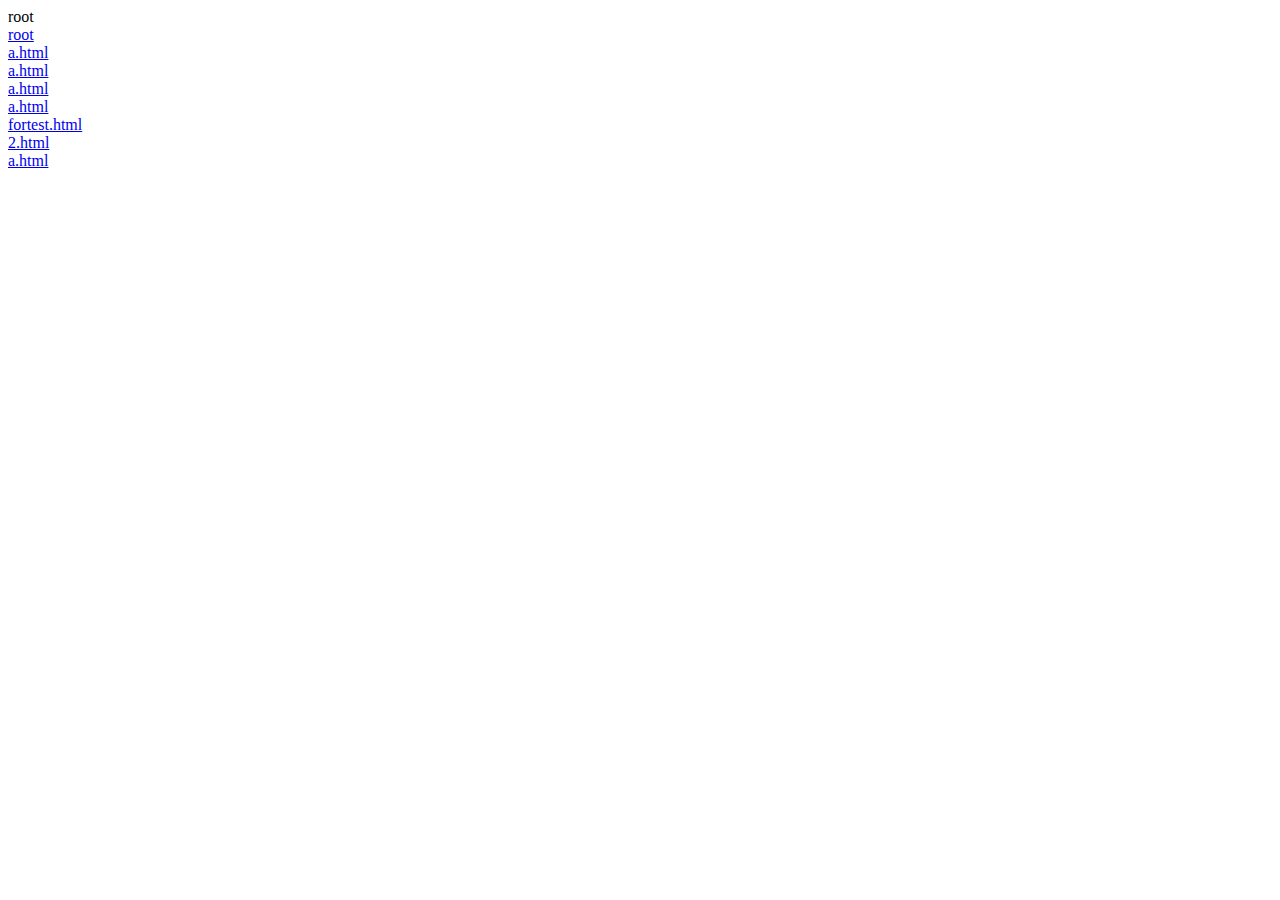
<file: sample_public/main/index.html>
<!doctype html>
<html lang="ja">
    <head>
        <meta charset="utf-8">
        <title>rQuery Console</title>
    </head>
    <body>
        <div id="place">root</div>
        <div class="parent">
            <div><a href="../">root</a></div>
            <div><a href="a.html">a.html</a></div>
            <div><a href="./sub/sub_a.html"><span>a.html</span></a></div>
            <div><a href="./sub/sub/sub_sub_a.html">a.html</a></div>
            <div><a href="image.html">a.html</a></div>
            <div><a href="./fortest.html">fortest.html</a></div>
        </div>
        <a id="next_link" href="2.html">2.html</a>
        <div><a href="a.html">a.html</a></div>
    </body>
</html>
</file>
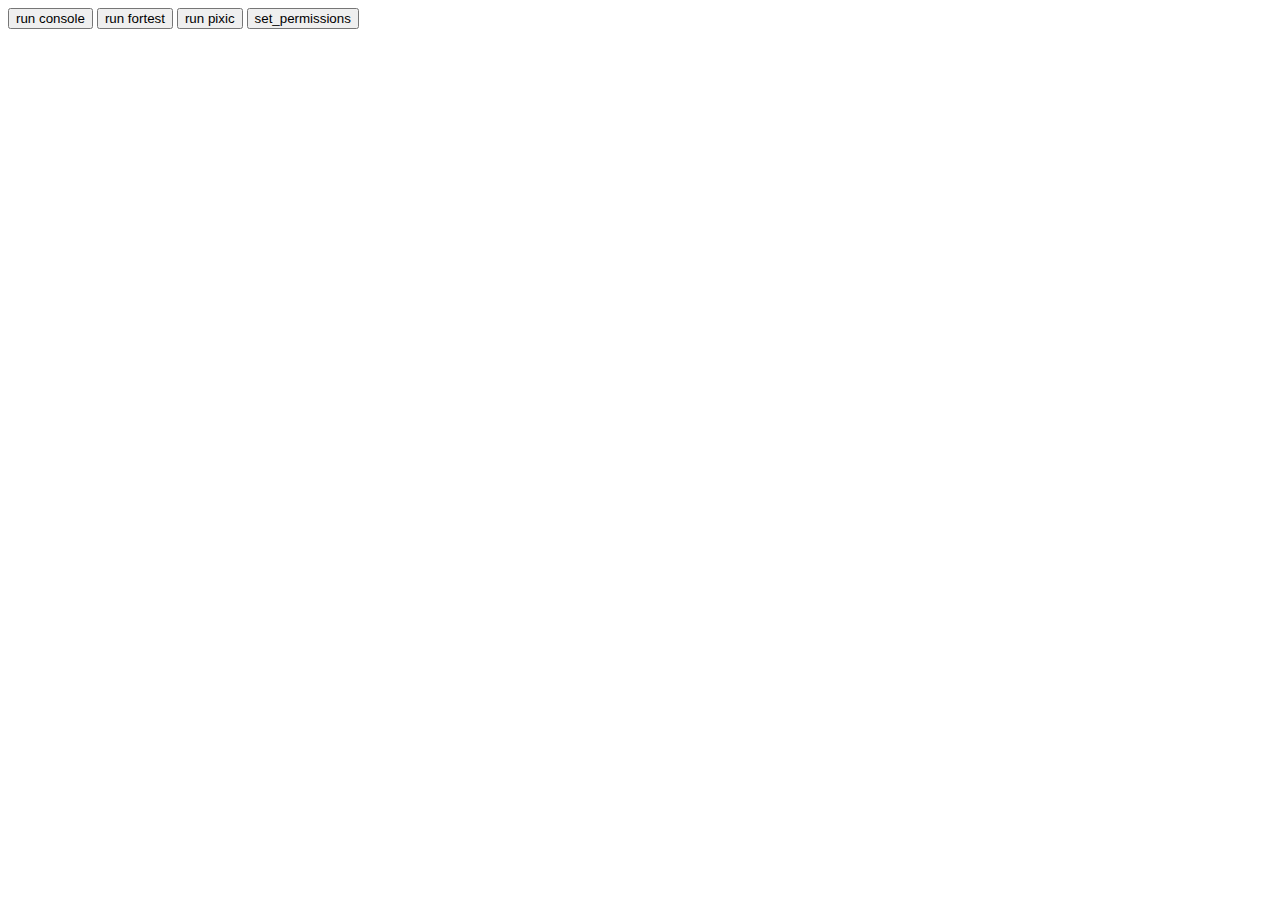
<file: app/popup/manager/index.html>
<!DOCTYPE html>
<html>

<head>
</head>
<body>
  <input id="run_console" type="button" value="run console">
  <input id="run_fortest" type="button" value="run fortest">
  <input id="run_pixiv" type="button" value="run pixic">
  <input id="set_permissions" type="button" value="set_permissions">
  <script src="../../commons/libs/wacro/wacro.js"></script>
  <script src="./script.js"></script>
</body>
</html>
</file>
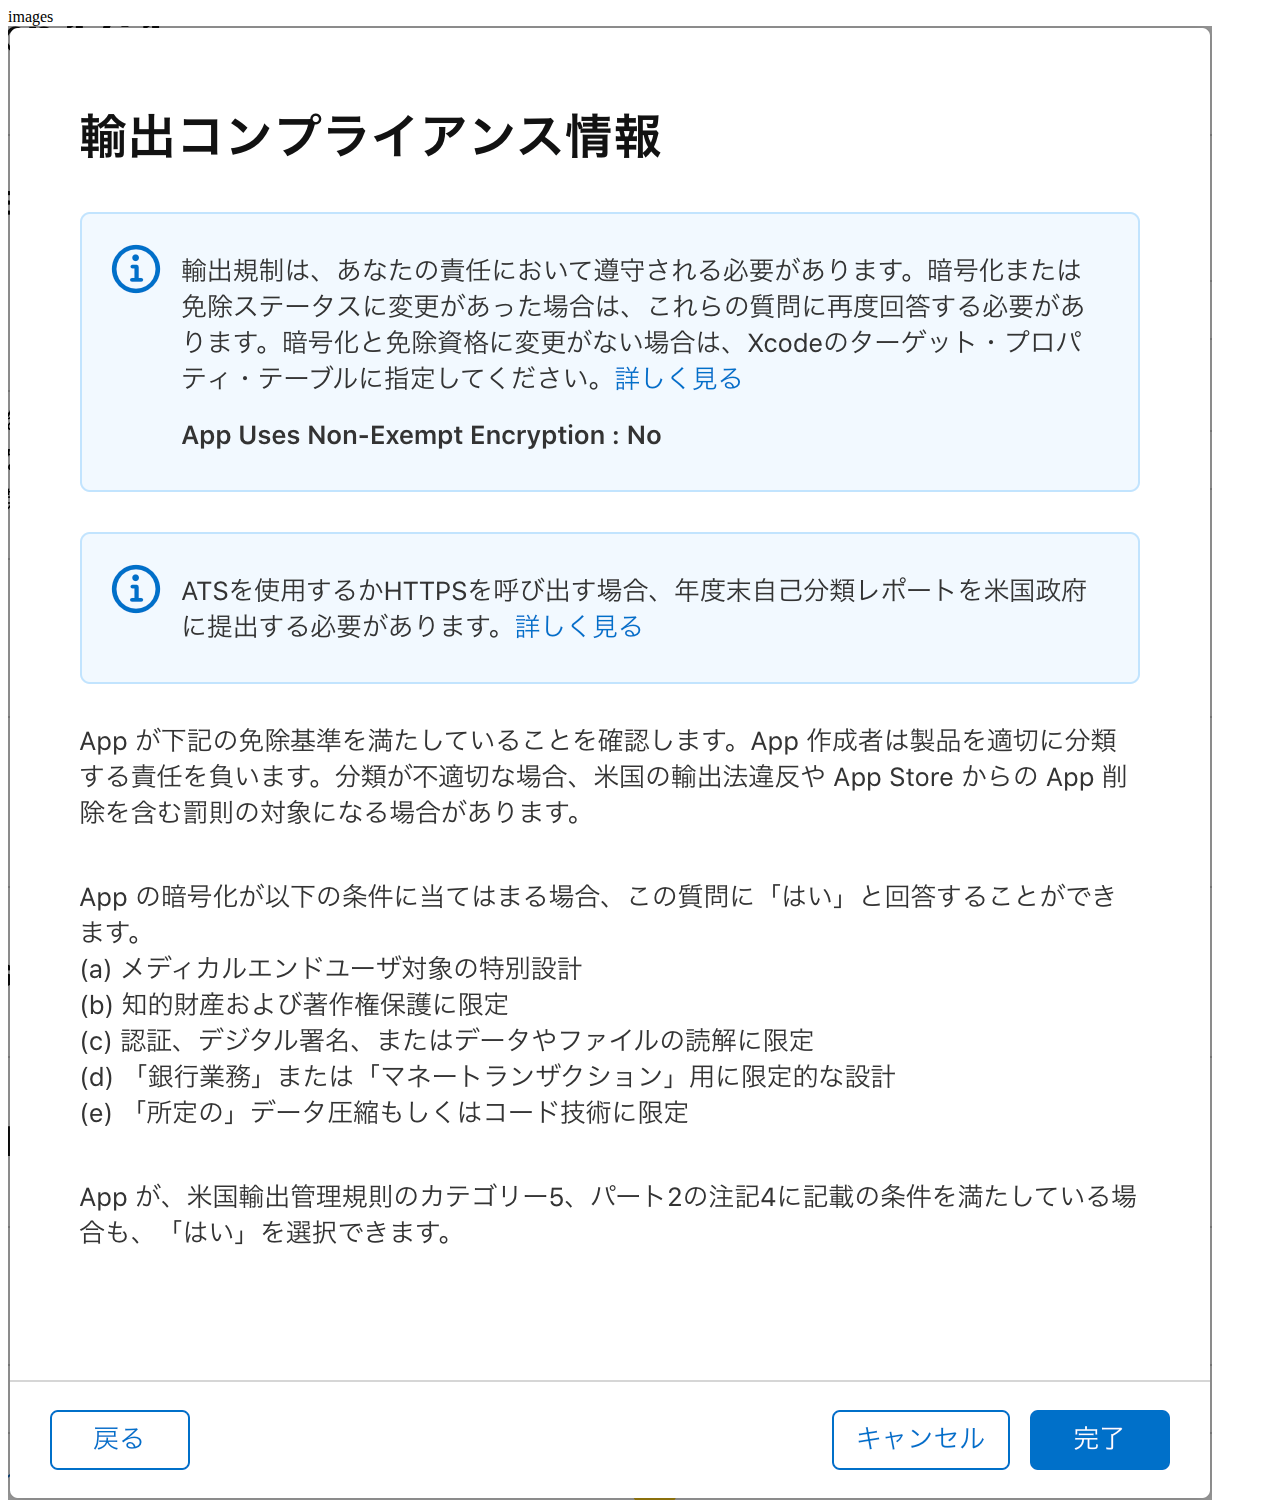
<file: sample_public/main/image.html>
<!doctype html>
<html lang="ja">
    <head>
        <meta charset="utf-8">
        <title>rQuery Console</title>
    </head>
    <body>
        <div id="place">images</div>
        <div class="parent">
            <img src="./img/test.png">
        </div>
    </body>
</html>
</file>
